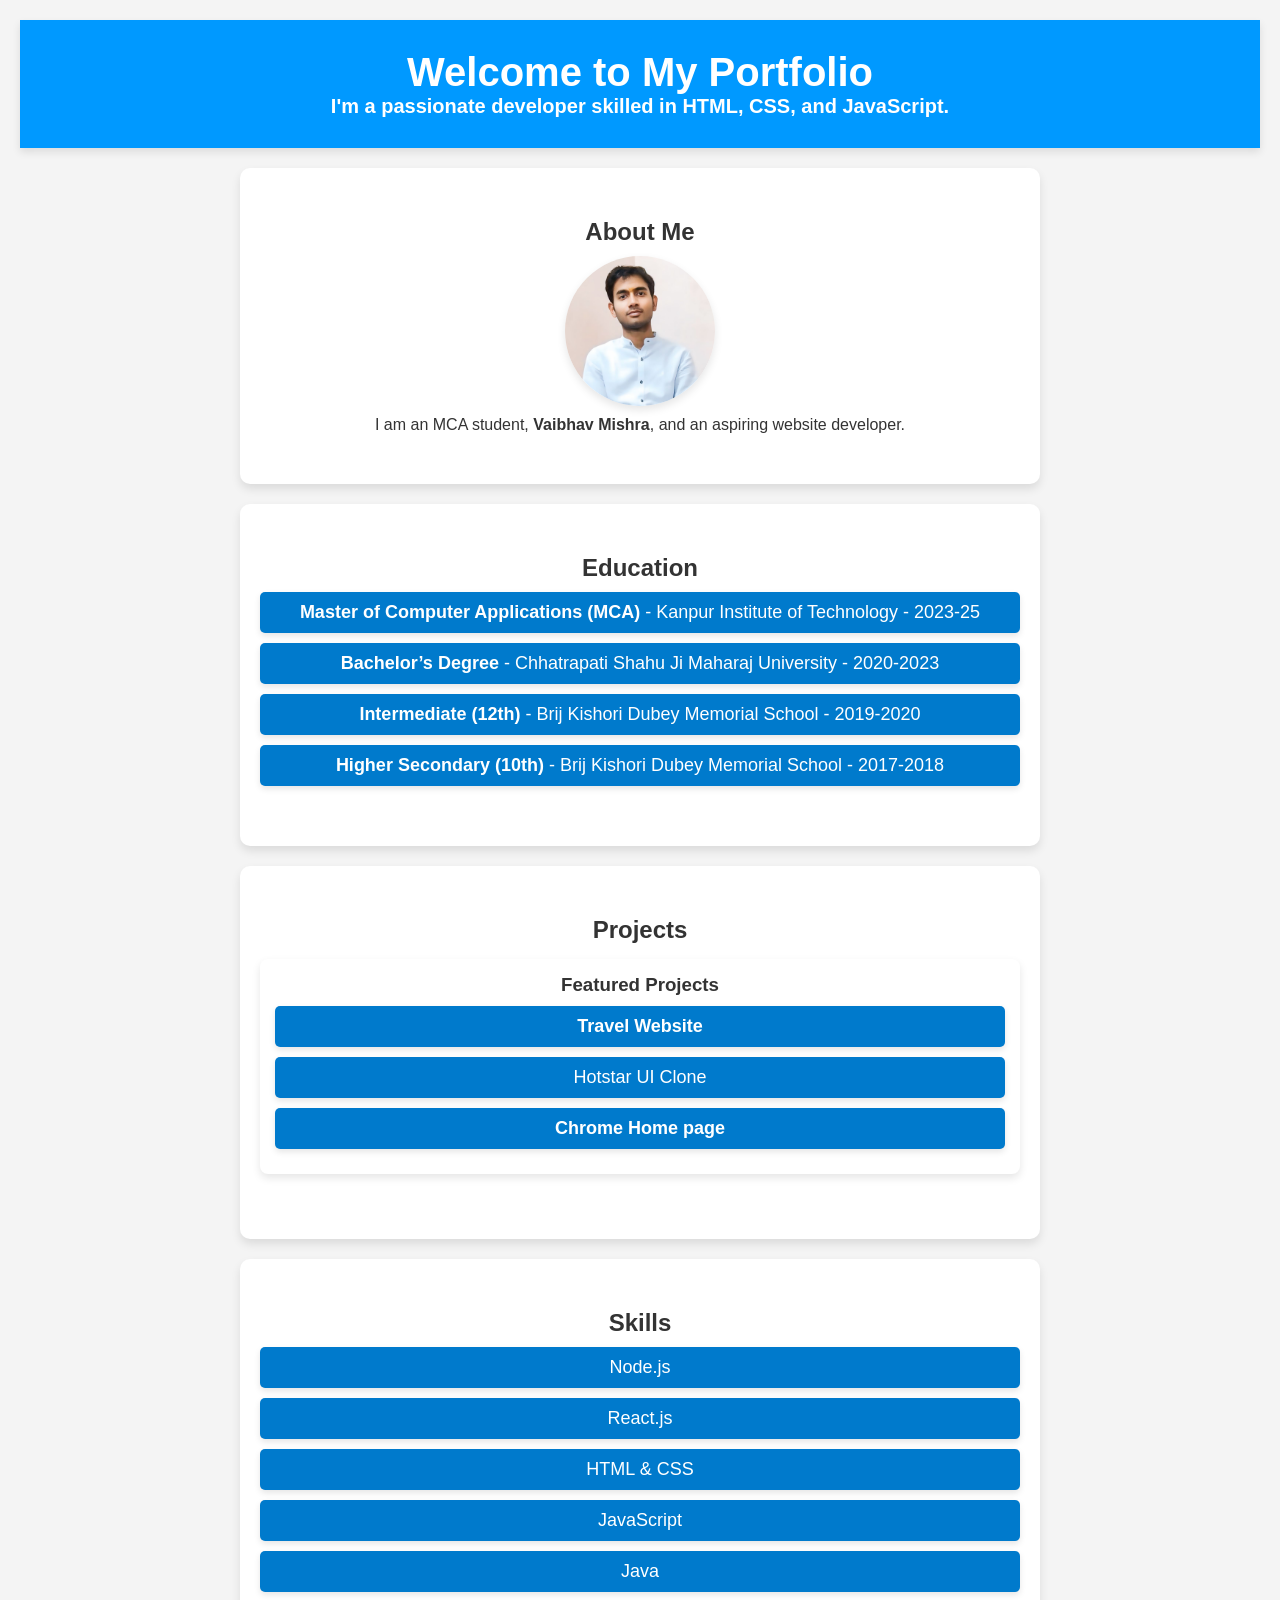
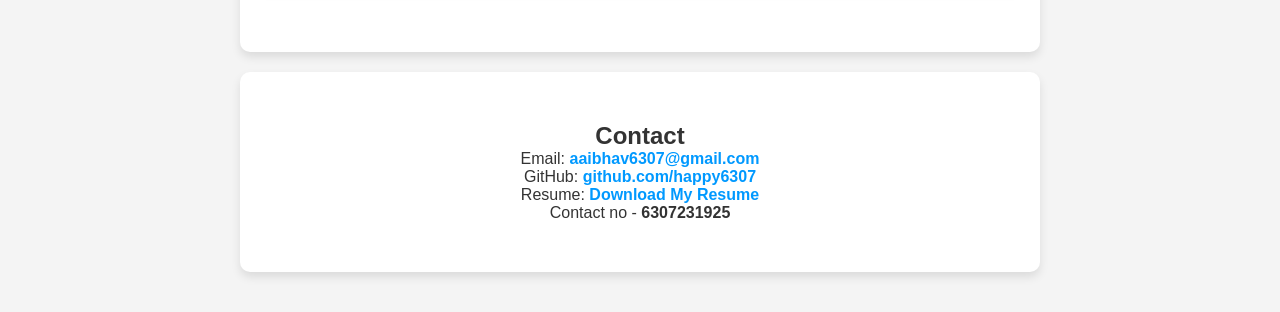
<file: index.html>
<!DOCTYPE html>
<html lang="en">
<head>
    <meta charset="UTF-8">
    <meta name="viewport" content="width=device-width, initial-scale=1.0">
    <title>My Portfolio</title>
    <link rel="stylesheet" href="style.css">
</head>
<body>

    <header>
        <h1>Welcome to My Portfolio</h1>
        <p>I'm a passionate developer skilled in HTML, CSS, and JavaScript.</p>
    </header>

    <section id="about">
        <h2>About Me</h2>
        <img src="Vaibhav.png.jpg" alt="Vaibhav Mishra" class="profile-pic">
        <p>I am an MCA student, <strong>Vaibhav Mishra</strong>, and an aspiring website developer.</p>
    </section>

    <section id="education">
        <h2>Education</h2>
        <ul>
            <li><strong>Master of Computer Applications (MCA)</strong> - Kanpur Institute of Technology - 2023-25</li>
            <li><strong>Bachelor’s Degree</strong> - Chhatrapati Shahu Ji Maharaj University - 2020-2023</li>
            <li><strong>Intermediate (12th)</strong> - Brij Kishori Dubey Memorial School - 2019-2020</li>
            <li><strong>Higher Secondary (10th)</strong> - Brij Kishori Dubey Memorial School - 2017-2018</li>
        </ul>
    </section>

    <section id="projects">
        <h2>Projects</h2>
        <div class="project">
            <h3>Featured Projects</h3>
            <ul>
                <li><b>Travel Website</b></li>
                <li>Hotstar UI Clone</li>
                <li><b>Chrome Home page</b></li>
            </ul>
        </div>
    </section>

    <section id="skills">
        <h2>Skills</h2>
        <ul>
            <li>Node.js</li>
            <li>React.js</li>
            <li>HTML & CSS</li>
            <li>JavaScript</li>
            <li>Java</li>
        </ul>
    </section>

    <section id="contact">
        <h2>Contact</h2>
        <p>Email: <a href="mailto:aaibhav6307@gmail.com">aaibhav6307@gmail.com</a></p>
        <p>GitHub: <a href="https://github.com/happy6307" target="_blank">github.com/happy6307</a></p>
        <p>Resume: <a href="c:\Users\Admin\Documents\VAIBHAV.pdf" download>Download My Resume</a></p>
        <p>Contact no - <b>6307231925</b></p>
    </section>

</body>
</html>
</file>
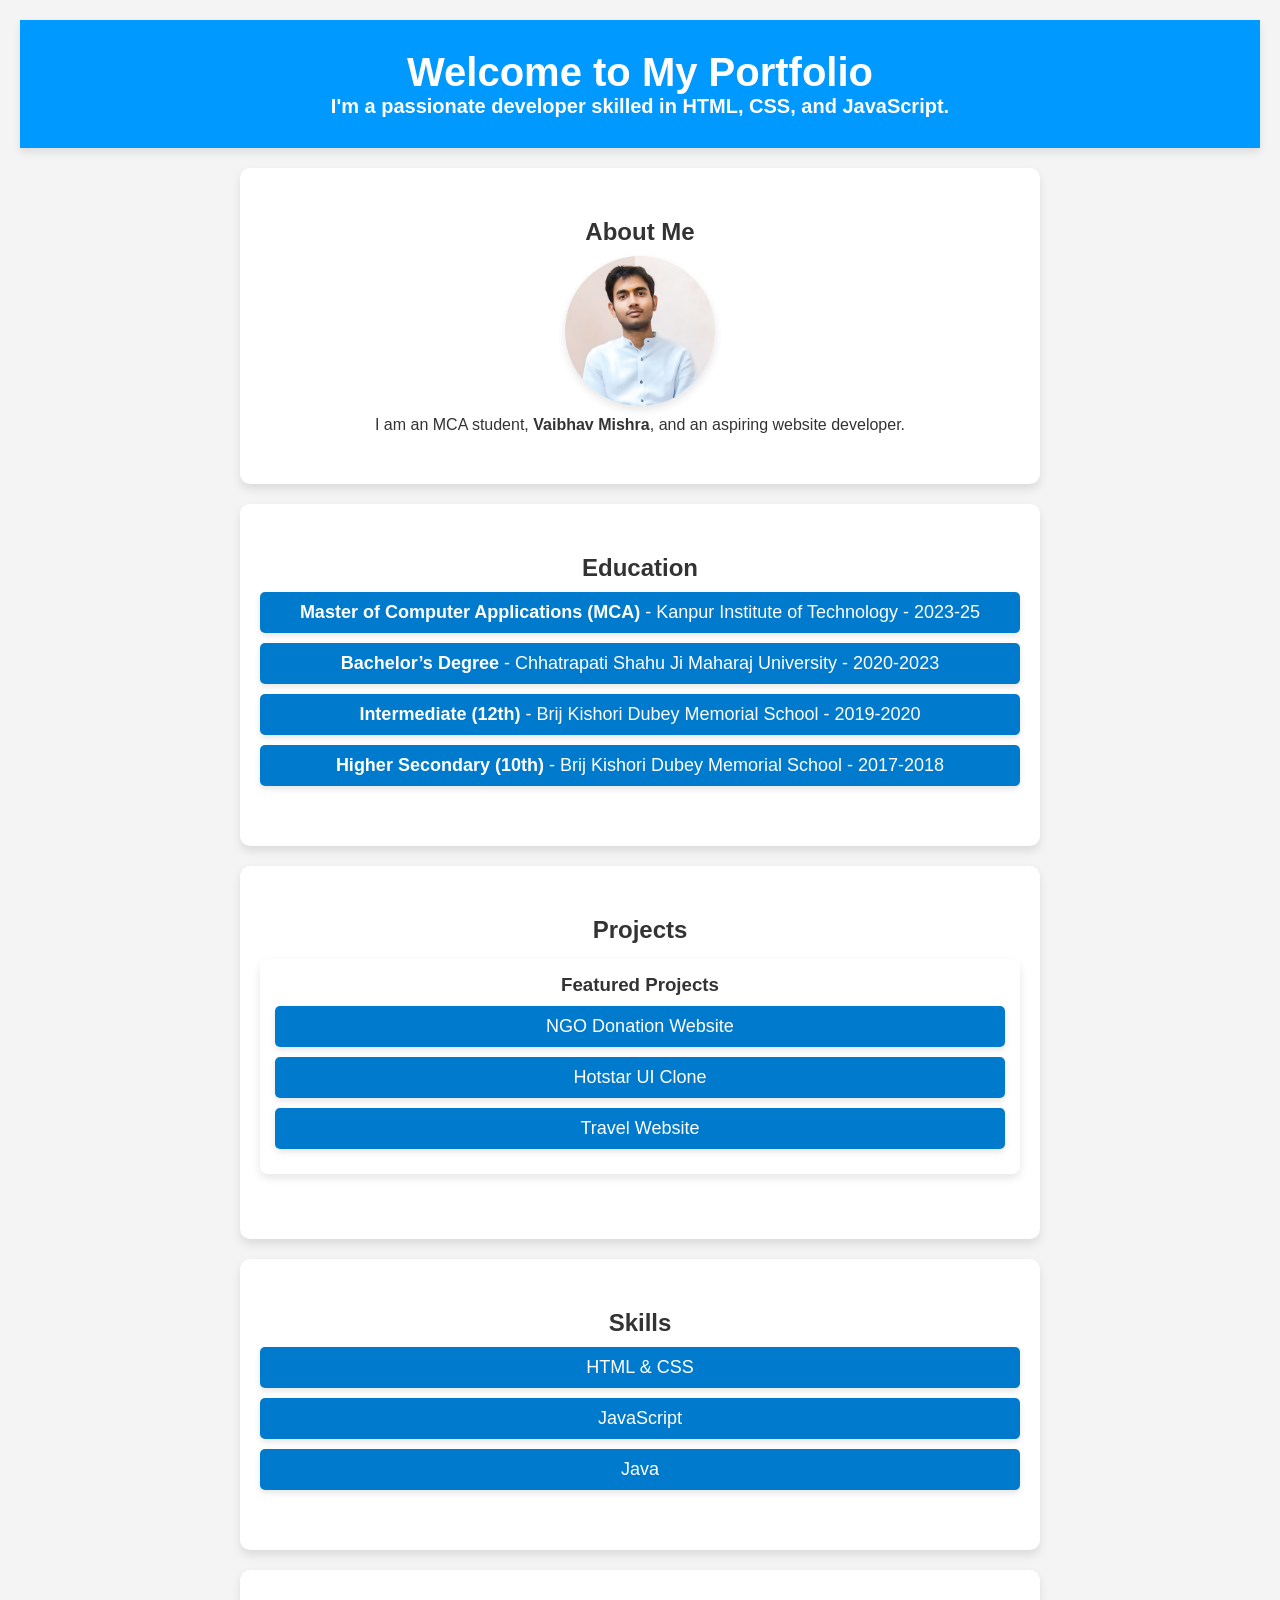
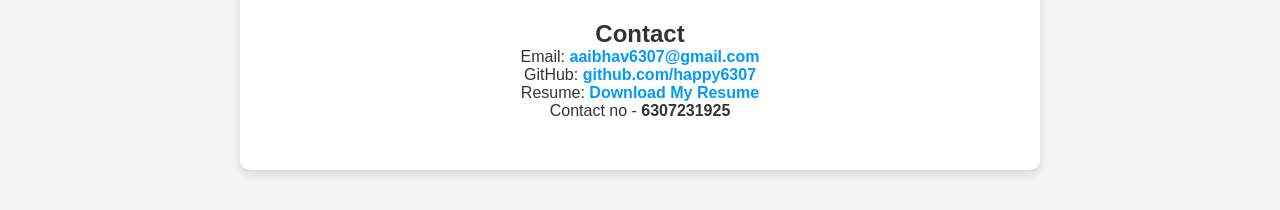
<file: resume.html>
<!DOCTYPE html>
<html lang="en">
<head>
    <meta charset="UTF-8">
    <meta name="viewport" content="width=device-width, initial-scale=1.0">
    <title>My Portfolio</title>
    <link rel="stylesheet" href="style.css">
</head>
<body>

    <header>
        <h1>Welcome to My Portfolio</h1>
        <p>I'm a passionate developer skilled in HTML, CSS, and JavaScript.</p>
    </header>

    <section id="about">
        <h2>About Me</h2>
        <img src="Vaibhav.png.jpg" alt="Vaibhav Mishra" class="profile-pic">
        <p>I am an MCA student, <strong>Vaibhav Mishra</strong>, and an aspiring website developer.</p>
    </section>

    <section id="education">
        <h2>Education</h2>
        <ul>
            <li><strong>Master of Computer Applications (MCA)</strong> - Kanpur Institute of Technology - 2023-25</li>
            <li><strong>Bachelor’s Degree</strong> - Chhatrapati Shahu Ji Maharaj University - 2020-2023</li>
            <li><strong>Intermediate (12th)</strong> - Brij Kishori Dubey Memorial School - 2019-2020</li>
            <li><strong>Higher Secondary (10th)</strong> - Brij Kishori Dubey Memorial School - 2017-2018</li>
        </ul>
    </section>

    <section id="projects">
        <h2>Projects</h2>
        <div class="project">
            <h3>Featured Projects</h3>
            <ul>
                <li>NGO Donation Website</li>
                <li>Hotstar UI Clone</li>
                <li>Travel Website</li>
            </ul>
        </div>
    </section>

    <section id="skills">
        <h2>Skills</h2>
        <ul>
            <li>HTML & CSS</li>
            <li>JavaScript</li>
            <li>Java</li>
        </ul>
    </section>

    <section id="contact">
        <h2>Contact</h2>
        <p>Email: <a href="mailto:aaibhav6307@gmail.com">aaibhav6307@gmail.com</a></p>
        <p>GitHub: <a href="https://github.com/happy6307" target="_blank">github.com/happy6307</a></p>
        <p>Resume: <a href="c:\Users\Admin\Documents\VAIBHAV.pdf" download>Download My Resume</a></p>
        <p>Contact no - <b>6307231925</b></p>
    </section>

</body>
</html>
</file>
<file: style.css>
/* Global Styles */
* {
    margin: 0;
    padding: 0;
    box-sizing: border-box;
    font-family: "Poppins", sans-serif;
    transition: all 0.3s ease-in-out;
}

body {
    background-color: var(--bg-color);
    color: var(--text-color);
    text-align: center;
    padding: 20px;
}

/* Light & Dark Mode */
:root {
    --bg-color: #f4f4f4;
    --text-color: #333;
    --primary-color: #0099ff;
    --secondary-color: #007acc;
    --box-bg: white;
    --shadow: rgba(0, 0, 0, 0.1);
}

.dark-mode {
    --bg-color: #1e1e1e;
    --text-color: white;
    --box-bg: #2a2a2a;
    --shadow: rgba(255, 255, 255, 0.1);
}

/* Header */
header {
    background-color: var(--primary-color);
    color: white;
    padding: 30px;
    font-size: 20px;
    font-weight: bold;
    box-shadow: 0 4px 8px var(--shadow);
}

/* Sections */
section {
    padding: 50px 20px;
    margin: 20px auto;
    max-width: 800px;
    background-color: var(--box-bg);
    border-radius: 10px;
    box-shadow: 0px 5px 10px var(--shadow);
}

/* Profile Picture */
.profile-pic {
    width: 150px;
    height: 150px;
    border-radius: 50%;
    display: block;
    margin: 10px auto;
    box-shadow: 0 4px 8px var(--shadow);
}

/* Education & Skills */
ul {
    list-style-type: none;
    padding: 0;
}

ul li {
    background: var(--secondary-color);
    color: white;
    margin: 10px 0;
    padding: 10px;
    border-radius: 5px;
    font-size: 18px;
    box-shadow: 0 3px 6px var(--shadow);
}

/* Projects */
.project {
    background: var(--box-bg);
    padding: 15px;
    margin: 15px 0;
    border-radius: 8px;
    box-shadow: 0 4px 8px var(--shadow);
}

/* Contact Links */
a {
    text-decoration: none;
    color: var(--primary-color);
    font-weight: bold;
}

a:hover {
    color: var(--secondary-color);
}

/* Dark Mode Toggle */
.dark-mode-toggle {
    position: fixed;
    top: 10px;
    right: 20px;
    padding: 10px;
    background: var(--primary-color);
    color: white;
    border: none;
    border-radius: 5px;
    cursor: pointer;
    box-shadow: 0 4px 8px var(--shadow);
}

.dark-mode-toggle:hover {
    background: var(--secondary-color);
}

/* Responsive Design */
@media (max-width: 768px) {
    section {
        width: 90%;
        padding: 20px;
    }
}
</file>
